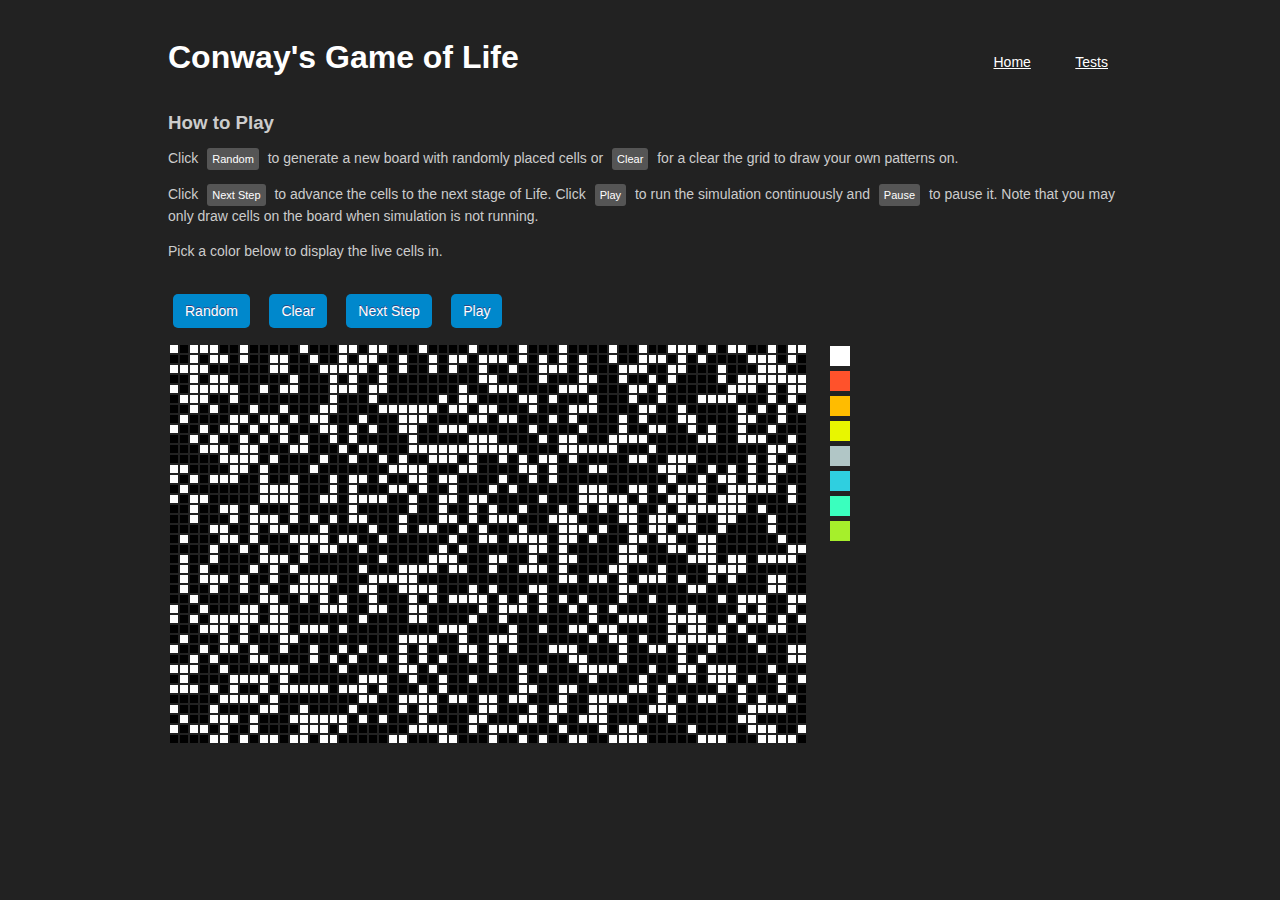
<file: index.html>
<!DOCTYPE html>
<html>
<head>
    <meta charset="UTF-8">
    <script src="https://ajax.googleapis.com/ajax/libs/jquery/1.10.2/jquery.min.js" ></script>
    <script src="javascripts/graphics.js"></script>
    <link rel="stylesheet" href="stylesheets/styles.css" type="text/css">
    <link rel="stylesheet" href="stylesheets/color_swatch.css" type="text/css">
    <title>The Game of Life</title>
</head>

<body>

<div class="page-header">
<h1 class="inline-block">Conway's Game of Life</h1>

<div id="nav">
  <ul>
    <li><a href="#">Home</a></li>
    <li><a href="test.html">Tests</a></li>
  </ul>
</div>
</div>

<h3>How to Play</h3> 
<p>Click <span class='label'>Random</span> to generate a new board with randomly placed cells or <span class='label'>Clear</span> for a clear the grid to draw your own patterns on. </p>
<p>Click <span class='label'>Next Step</span> to advance the cells to the next stage of Life.  Click <span class='label'>Play</span> to run the simulation continuously and <span class='label'>Pause</span> to pause it.  Note that you may only draw cells on the board when simulation is not running.  </p>
<p>Pick a color below to display the live cells in.  </p>
<br>

<button id="random" type="button">Random</button>
<button id="clear" type="button">Clear</button>
<button id="nextstep" type="button">Next Step</button>
<button id="play" type="button">Play</button>

<table id="canvas_container">
</table>

<div class="color_swatch">
	<div class="color default"></div>
	<div class="color red"></div>
	<div class="color orange"></div>
	<div class="color yellow"></div>
	<div class="color grey"></div>
	<div class="color teal"></div>
	<div class="color aqua"></div>
	<div class="color lime"></div>
</div>
<!--
execute the JavaScript
-->
<script src="javascripts/extra_functions.js"></script>
<script src="javascripts/Life.js"></script>
<script src="javascripts/Life_index_drawing.js"></script>
</body>
</html>
</file>
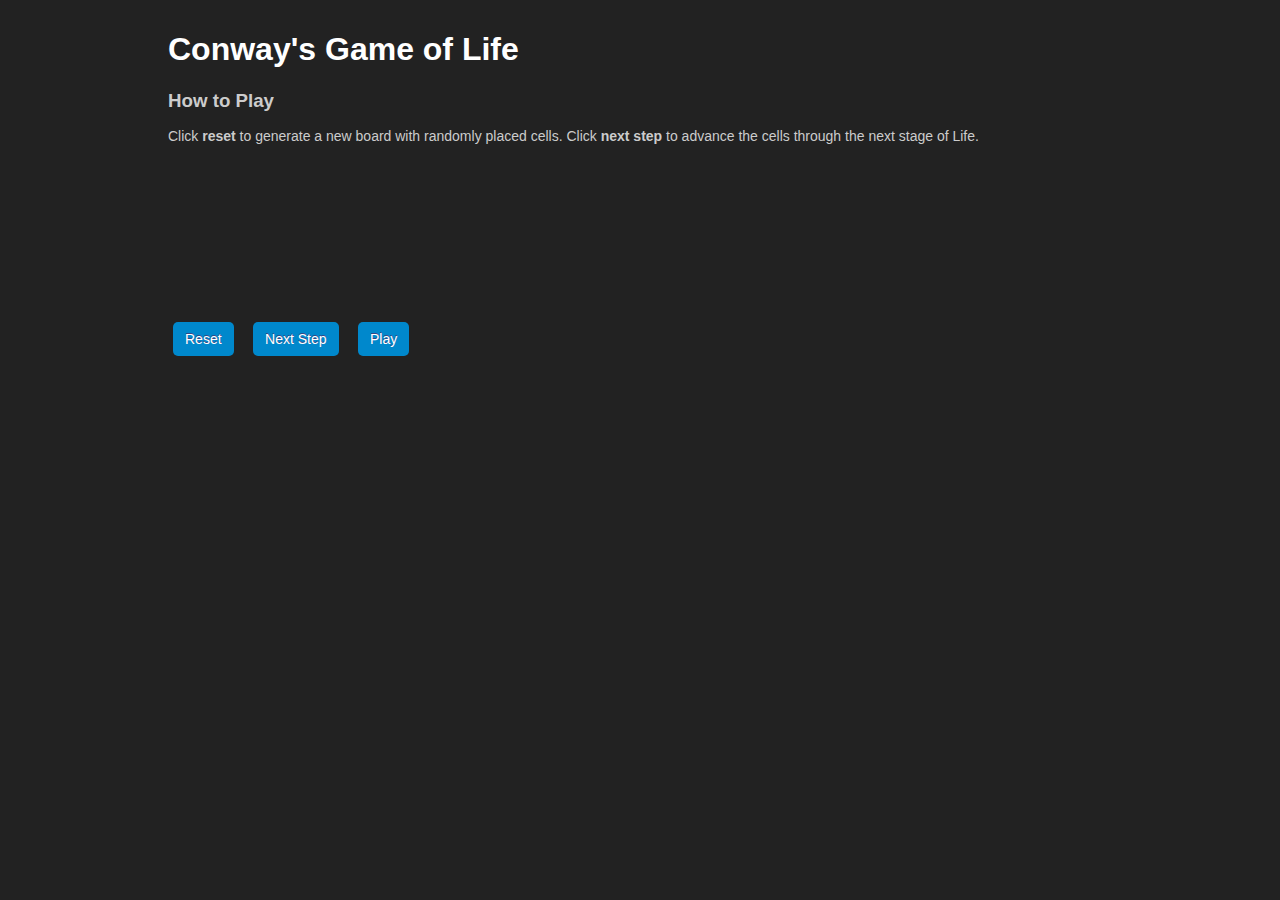
<file: drawing.html>
<!DOCTYPE html>
<html>
<head>
	<meta charset="UTF-8">
    <script src="javascripts/graphics.js"></script>
    <link rel="stylesheet" href="stylesheets/styles.css" type="text/css">
    <title>The Game of Life - Kimberly Toy</title>
</head>

<body>

<div>
<h1>Conway's Game of Life</h1>
</div>

<h3>How to Play</h3> 
<p>Click <strong>reset</strong> to generate a new board with randomly placed cells.  Click <strong>next step</strong> to advance the cells through the next stage of Life.</p>
<br>
<!--
define the HTML canvas element that will hold the graphical output
-->
<!-- <div> -->
<!-- <div class="bottom-margin-bump"> -->
  <button id="reset" type="button">Reset</button>
  <button id="nextstep" type="button">Next Step</button>
  <button id="play" type="button">Play</button>
<!-- </div> -->
<!-- <div id="player-functions">
  <img alt="Start life simulation" src="images/skip-to-start-48.png"/>
  <img alt="Start life simulation" src="images/play-48.png"/>
  <img alt="Start life simulation" src="images/skip-to-start-48.png"/>
</div> -->
<!-- </div> -->

<div id="canvas_container">
    <canvas id="canvas"></canvas>
</div>
<!--
execute the JavaScript
-->
<script src="javascripts/extra_functions.js"></script>
<script src="javascripts/Life.js"></script>
<script src="javascripts/Life_basic_drawing.js"></script>
</body>
</html>
</file>
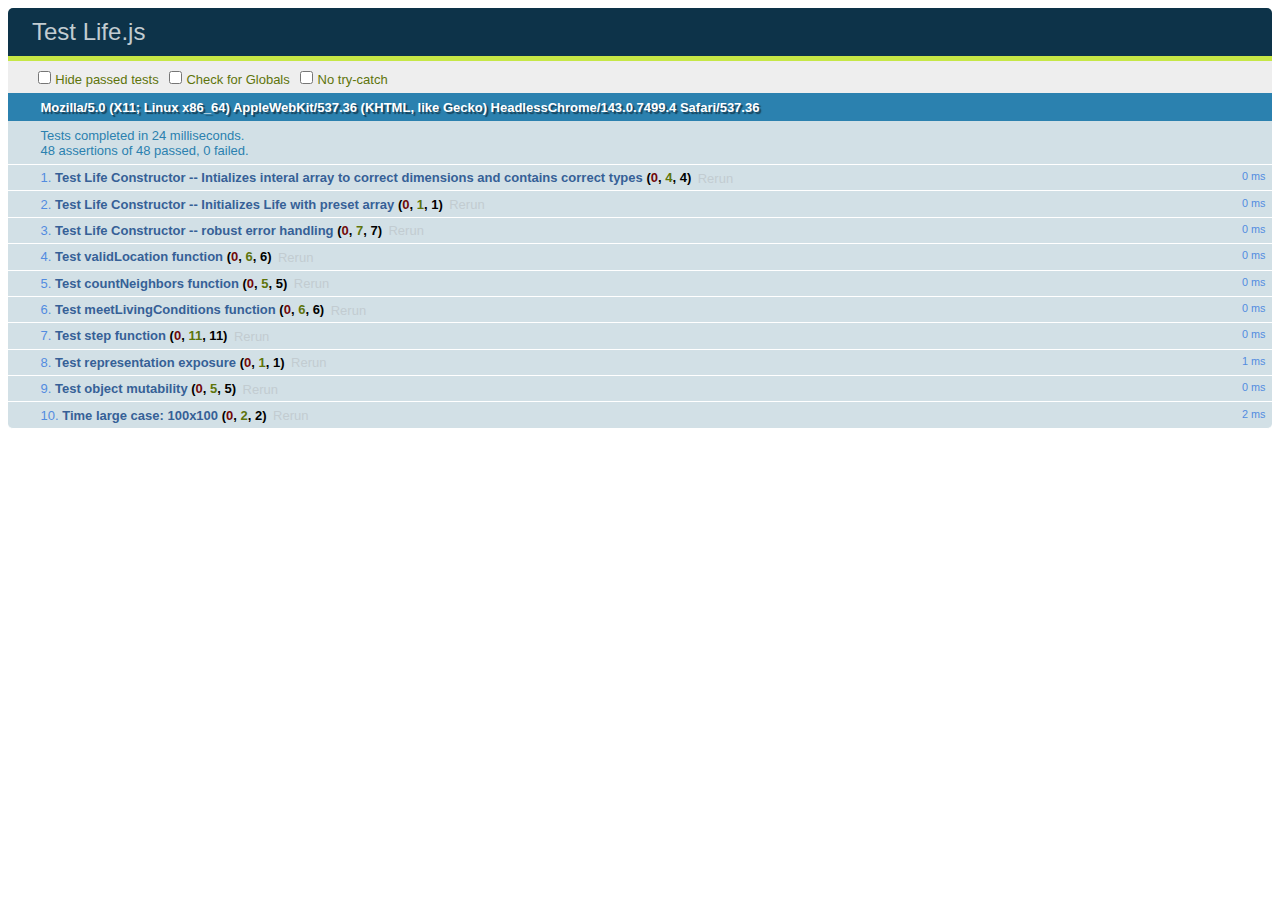
<file: test.html>
<!DOCTYPE html>
<html>
<head>
  <meta charset="utf-8">
  <title>Test Life.js</title>
  <link rel="stylesheet" href="qunit-resources/qunit-1.12.0.css">
</head>
<body>
  <div id="qunit"></div>
  <div id="qunit-fixture"></div>
  <script src="qunit-resources/qunit-1.12.0.js"></script>
  <script src="javascripts/extra_functions.js"></script>
  <script src="javascripts/tests.js"></script>
  <script src="javascripts/Life.js"></script>
</body>
</html>
</file>
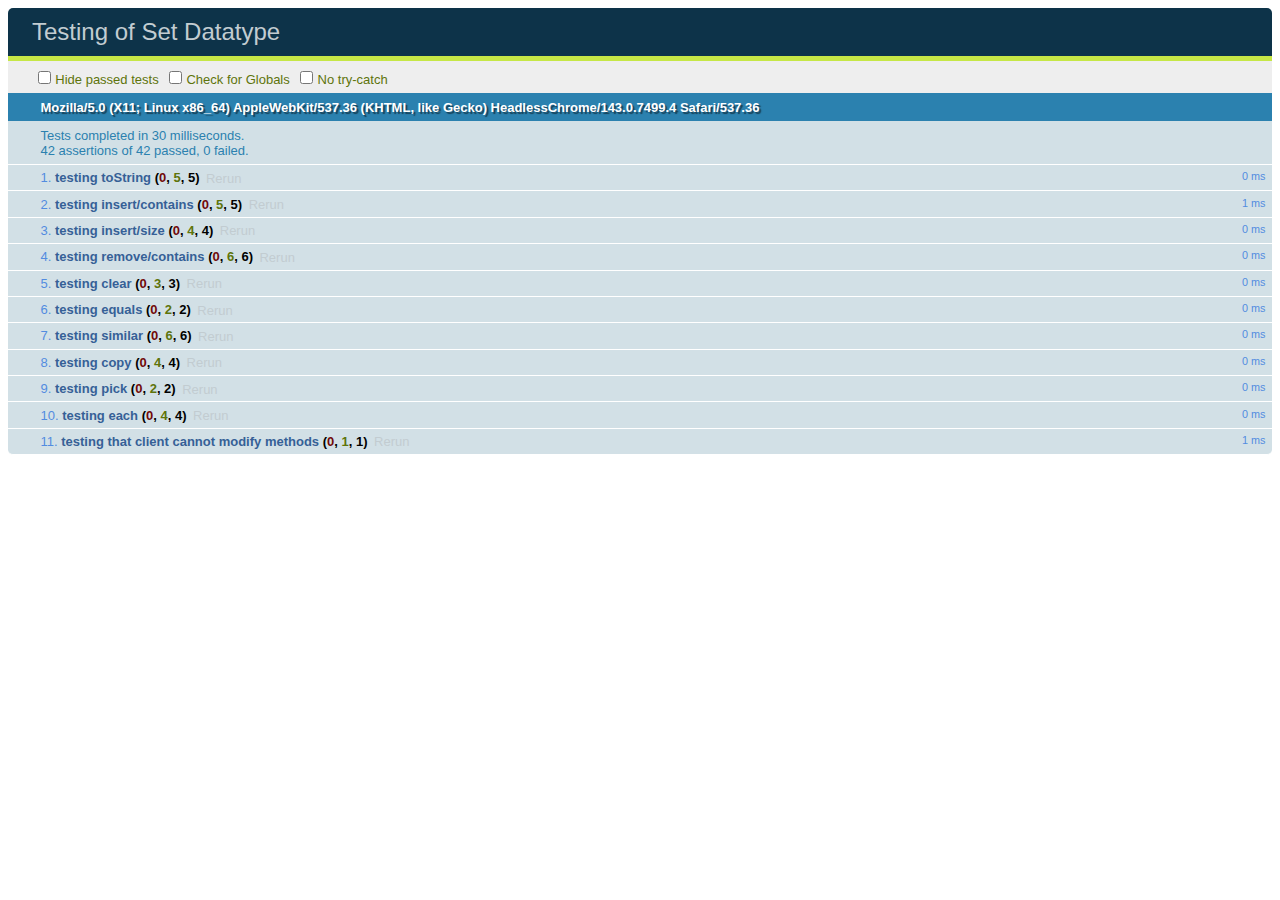
<file: qunit-example/test.html>
<!DOCTYPE html>
<html>
<head>
  <meta charset="utf-8">
  <title>Testing of Set Datatype</title>
  <link rel="stylesheet" href="resources/qunit-1.12.0.css">
</head>
<body>
  <div id="qunit"></div>
  <div id="qunit-fixture"></div>
  <script src="resources/qunit-1.12.0.js"></script>
  <script src="tests.js"></script>
  <script src="set.js"></script>
</body>
</html>
</file>
<file: stylesheets/styles.css>
html {
	max-width: 960px;
	margin: 10px auto;
}

body {
	background-color: #222;
	color: #FFF;
	font-family:'Helvetica Neue', Arial;
	width: 960px;
}

h3 {
	color: rgb(204, 204, 204);
	margin: 14px 0;
}

p {
	color: rgb(204, 204, 204);
	font-size: 14px;
	line-height:1.5em;
}

.label {
	background-color: #555;
	color: #FFF;
	display: inline;
	font-size: 11px;
	font-weight: 200;
	-moz-border-radius: 3px;
	border-radius: 3px;
	padding: 5px;
	margin: 0 5px 0;
}

ul {
	list-style-type: none;
	margin: 0;
	padding: 0;
}

li {
	display: inline;
	padding: 0 20px;
}

#nav a {
	font-size:14px;
	color: white;
}

#nav a:hover {
	color: rgb(0, 136, 204);
}

#canvas_container {
	cursor: crosshair;
	display: inline-block;
	margin: 15px 0;
	width: 640px; 
	height: 400px;
}

#canvas_container tr{
	height: 8px;
	margin-top: 2px;
}

#canvas_container td {
	width: 8px;
	margin-left: 2px;
}

#canvas_container td.alive {
	width: 8px;
	margin-left: 2px;
}

#player-functions {
	display: inline-block;
	margin-left: 20px;
	vertical-align: bottom;
}

#nav {
	float: right;
	margin-top: 35px;
}

.inline-block {
	display: inline-block;
}

.page-header {
	width: 100%;
}

.bottom-margin-bump {
	display: inline-block;
	margin-bottom: 10px;
}

button {
	background-color: rgb(0, 136, 204);
	border: none;
	color: white;
	font-family: Arial, Helvetica;
	font-size: 14px;
	text-shadow: 0px -1px 0px #374683;
	padding: 9px 12px;
	margin: 0 10px 0 5px;
	-moz-border-radius: 5px;
	border-radius: 5px;
}

button:hover {
	background-color: rgb(34, 161, 224);
	cursor:pointer;
};
</file>
<file: stylesheets/color_swatch.css>
.color_swatch {
	display: inline-block;
	margin: 13px;
	vertical-align: top;
}

.color {
	cursor: pointer;
	height: 20px;
	width: 20px;
	margin: 5px;
}

.default {
	background-color: rgb(255,255,255);
}

.grey {
	background-color: rgb(177,198,198);
}

.red {
	background-color: rgb(255,82,43);
}

.orange{
	background-color: rgb(255,188,0);
}

.yellow {
	background-color: rgb(232,246,0);
}

.lime {
	background-color: rgb(166,239,43);
}

.aqua {
	background-color: rgb(58,288,190);
}

.teal {
	background-color: rgb(47,207,224);
}
</file>
<file: qunit-resources/qunit-1.12.0.css>
/**
 * QUnit v1.12.0 - A JavaScript Unit Testing Framework
 *
 * http://qunitjs.com
 *
 * Copyright 2012 jQuery Foundation and other contributors
 * Released under the MIT license.
 * http://jquery.org/license
 */

/** Font Family and Sizes */

#qunit-tests, #qunit-header, #qunit-banner, #qunit-testrunner-toolbar, #qunit-userAgent, #qunit-testresult {
	font-family: "Helvetica Neue Light", "HelveticaNeue-Light", "Helvetica Neue", Calibri, Helvetica, Arial, sans-serif;
}

#qunit-testrunner-toolbar, #qunit-userAgent, #qunit-testresult, #qunit-tests li { font-size: small; }
#qunit-tests { font-size: smaller; }


/** Resets */

#qunit-tests, #qunit-header, #qunit-banner, #qunit-userAgent, #qunit-testresult, #qunit-modulefilter {
	margin: 0;
	padding: 0;
}


/** Header */

#qunit-header {
	padding: 0.5em 0 0.5em 1em;

	color: #8699a4;
	background-color: #0d3349;

	font-size: 1.5em;
	line-height: 1em;
	font-weight: normal;

	border-radius: 5px 5px 0 0;
	-moz-border-radius: 5px 5px 0 0;
	-webkit-border-top-right-radius: 5px;
	-webkit-border-top-left-radius: 5px;
}

#qunit-header a {
	text-decoration: none;
	color: #c2ccd1;
}

#qunit-header a:hover,
#qunit-header a:focus {
	color: #fff;
}

#qunit-testrunner-toolbar label {
	display: inline-block;
	padding: 0 .5em 0 .1em;
}

#qunit-banner {
	height: 5px;
}

#qunit-testrunner-toolbar {
	padding: 0.5em 0 0.5em 2em;
	color: #5E740B;
	background-color: #eee;
	overflow: hidden;
}

#qunit-userAgent {
	padding: 0.5em 0 0.5em 2.5em;
	background-color: #2b81af;
	color: #fff;
	text-shadow: rgba(0, 0, 0, 0.5) 2px 2px 1px;
}

#qunit-modulefilter-container {
	float: right;
}

/** Tests: Pass/Fail */

#qunit-tests {
	list-style-position: inside;
}

#qunit-tests li {
	padding: 0.4em 0.5em 0.4em 2.5em;
	border-bottom: 1px solid #fff;
	list-style-position: inside;
}

#qunit-tests.hidepass li.pass, #qunit-tests.hidepass li.running  {
	display: none;
}

#qunit-tests li strong {
	cursor: pointer;
}

#qunit-tests li a {
	padding: 0.5em;
	color: #c2ccd1;
	text-decoration: none;
}
#qunit-tests li a:hover,
#qunit-tests li a:focus {
	color: #000;
}

#qunit-tests li .runtime {
	float: right;
	font-size: smaller;
}

.qunit-assert-list {
	margin-top: 0.5em;
	padding: 0.5em;

	background-color: #fff;

	border-radius: 5px;
	-moz-border-radius: 5px;
	-webkit-border-radius: 5px;
}

.qunit-collapsed {
	display: none;
}

#qunit-tests table {
	border-collapse: collapse;
	margin-top: .2em;
}

#qunit-tests th {
	text-align: right;
	vertical-align: top;
	padding: 0 .5em 0 0;
}

#qunit-tests td {
	vertical-align: top;
}

#qunit-tests pre {
	margin: 0;
	white-space: pre-wrap;
	word-wrap: break-word;
}

#qunit-tests del {
	background-color: #e0f2be;
	color: #374e0c;
	text-decoration: none;
}

#qunit-tests ins {
	background-color: #ffcaca;
	color: #500;
	text-decoration: none;
}

/*** Test Counts */

#qunit-tests b.counts                       { color: black; }
#qunit-tests b.passed                       { color: #5E740B; }
#qunit-tests b.failed                       { color: #710909; }

#qunit-tests li li {
	padding: 5px;
	background-color: #fff;
	border-bottom: none;
	list-style-position: inside;
}

/*** Passing Styles */

#qunit-tests li li.pass {
	color: #3c510c;
	background-color: #fff;
	border-left: 10px solid #C6E746;
}

#qunit-tests .pass                          { color: #528CE0; background-color: #D2E0E6; }
#qunit-tests .pass .test-name               { color: #366097; }

#qunit-tests .pass .test-actual,
#qunit-tests .pass .test-expected           { color: #999999; }

#qunit-banner.qunit-pass                    { background-color: #C6E746; }

/*** Failing Styles */

#qunit-tests li li.fail {
	color: #710909;
	background-color: #fff;
	border-left: 10px solid #EE5757;
	white-space: pre;
}

#qunit-tests > li:last-child {
	border-radius: 0 0 5px 5px;
	-moz-border-radius: 0 0 5px 5px;
	-webkit-border-bottom-right-radius: 5px;
	-webkit-border-bottom-left-radius: 5px;
}

#qunit-tests .fail                          { color: #000000; background-color: #EE5757; }
#qunit-tests .fail .test-name,
#qunit-tests .fail .module-name             { color: #000000; }

#qunit-tests .fail .test-actual             { color: #EE5757; }
#qunit-tests .fail .test-expected           { color: green;   }

#qunit-banner.qunit-fail                    { background-color: #EE5757; }


/** Result */

#qunit-testresult {
	padding: 0.5em 0.5em 0.5em 2.5em;

	color: #2b81af;
	background-color: #D2E0E6;

	border-bottom: 1px solid white;
}
#qunit-testresult .module-name {
	font-weight: bold;
}

/** Fixture */

#qunit-fixture {
	position: absolute;
	top: -10000px;
	left: -10000px;
	width: 1000px;
	height: 1000px;
}
</file>
<file: qunit-example/resources/qunit-1.12.0.css>
/**
 * QUnit v1.12.0 - A JavaScript Unit Testing Framework
 *
 * http://qunitjs.com
 *
 * Copyright 2012 jQuery Foundation and other contributors
 * Released under the MIT license.
 * http://jquery.org/license
 */

/** Font Family and Sizes */

#qunit-tests, #qunit-header, #qunit-banner, #qunit-testrunner-toolbar, #qunit-userAgent, #qunit-testresult {
	font-family: "Helvetica Neue Light", "HelveticaNeue-Light", "Helvetica Neue", Calibri, Helvetica, Arial, sans-serif;
}

#qunit-testrunner-toolbar, #qunit-userAgent, #qunit-testresult, #qunit-tests li { font-size: small; }
#qunit-tests { font-size: smaller; }


/** Resets */

#qunit-tests, #qunit-header, #qunit-banner, #qunit-userAgent, #qunit-testresult, #qunit-modulefilter {
	margin: 0;
	padding: 0;
}


/** Header */

#qunit-header {
	padding: 0.5em 0 0.5em 1em;

	color: #8699a4;
	background-color: #0d3349;

	font-size: 1.5em;
	line-height: 1em;
	font-weight: normal;

	border-radius: 5px 5px 0 0;
	-moz-border-radius: 5px 5px 0 0;
	-webkit-border-top-right-radius: 5px;
	-webkit-border-top-left-radius: 5px;
}

#qunit-header a {
	text-decoration: none;
	color: #c2ccd1;
}

#qunit-header a:hover,
#qunit-header a:focus {
	color: #fff;
}

#qunit-testrunner-toolbar label {
	display: inline-block;
	padding: 0 .5em 0 .1em;
}

#qunit-banner {
	height: 5px;
}

#qunit-testrunner-toolbar {
	padding: 0.5em 0 0.5em 2em;
	color: #5E740B;
	background-color: #eee;
	overflow: hidden;
}

#qunit-userAgent {
	padding: 0.5em 0 0.5em 2.5em;
	background-color: #2b81af;
	color: #fff;
	text-shadow: rgba(0, 0, 0, 0.5) 2px 2px 1px;
}

#qunit-modulefilter-container {
	float: right;
}

/** Tests: Pass/Fail */

#qunit-tests {
	list-style-position: inside;
}

#qunit-tests li {
	padding: 0.4em 0.5em 0.4em 2.5em;
	border-bottom: 1px solid #fff;
	list-style-position: inside;
}

#qunit-tests.hidepass li.pass, #qunit-tests.hidepass li.running  {
	display: none;
}

#qunit-tests li strong {
	cursor: pointer;
}

#qunit-tests li a {
	padding: 0.5em;
	color: #c2ccd1;
	text-decoration: none;
}
#qunit-tests li a:hover,
#qunit-tests li a:focus {
	color: #000;
}

#qunit-tests li .runtime {
	float: right;
	font-size: smaller;
}

.qunit-assert-list {
	margin-top: 0.5em;
	padding: 0.5em;

	background-color: #fff;

	border-radius: 5px;
	-moz-border-radius: 5px;
	-webkit-border-radius: 5px;
}

.qunit-collapsed {
	display: none;
}

#qunit-tests table {
	border-collapse: collapse;
	margin-top: .2em;
}

#qunit-tests th {
	text-align: right;
	vertical-align: top;
	padding: 0 .5em 0 0;
}

#qunit-tests td {
	vertical-align: top;
}

#qunit-tests pre {
	margin: 0;
	white-space: pre-wrap;
	word-wrap: break-word;
}

#qunit-tests del {
	background-color: #e0f2be;
	color: #374e0c;
	text-decoration: none;
}

#qunit-tests ins {
	background-color: #ffcaca;
	color: #500;
	text-decoration: none;
}

/*** Test Counts */

#qunit-tests b.counts                       { color: black; }
#qunit-tests b.passed                       { color: #5E740B; }
#qunit-tests b.failed                       { color: #710909; }

#qunit-tests li li {
	padding: 5px;
	background-color: #fff;
	border-bottom: none;
	list-style-position: inside;
}

/*** Passing Styles */

#qunit-tests li li.pass {
	color: #3c510c;
	background-color: #fff;
	border-left: 10px solid #C6E746;
}

#qunit-tests .pass                          { color: #528CE0; background-color: #D2E0E6; }
#qunit-tests .pass .test-name               { color: #366097; }

#qunit-tests .pass .test-actual,
#qunit-tests .pass .test-expected           { color: #999999; }

#qunit-banner.qunit-pass                    { background-color: #C6E746; }

/*** Failing Styles */

#qunit-tests li li.fail {
	color: #710909;
	background-color: #fff;
	border-left: 10px solid #EE5757;
	white-space: pre;
}

#qunit-tests > li:last-child {
	border-radius: 0 0 5px 5px;
	-moz-border-radius: 0 0 5px 5px;
	-webkit-border-bottom-right-radius: 5px;
	-webkit-border-bottom-left-radius: 5px;
}

#qunit-tests .fail                          { color: #000000; background-color: #EE5757; }
#qunit-tests .fail .test-name,
#qunit-tests .fail .module-name             { color: #000000; }

#qunit-tests .fail .test-actual             { color: #EE5757; }
#qunit-tests .fail .test-expected           { color: green;   }

#qunit-banner.qunit-fail                    { background-color: #EE5757; }


/** Result */

#qunit-testresult {
	padding: 0.5em 0.5em 0.5em 2.5em;

	color: #2b81af;
	background-color: #D2E0E6;

	border-bottom: 1px solid white;
}
#qunit-testresult .module-name {
	font-weight: bold;
}

/** Fixture */

#qunit-fixture {
	position: absolute;
	top: -10000px;
	left: -10000px;
	width: 1000px;
	height: 1000px;
}
</file>
